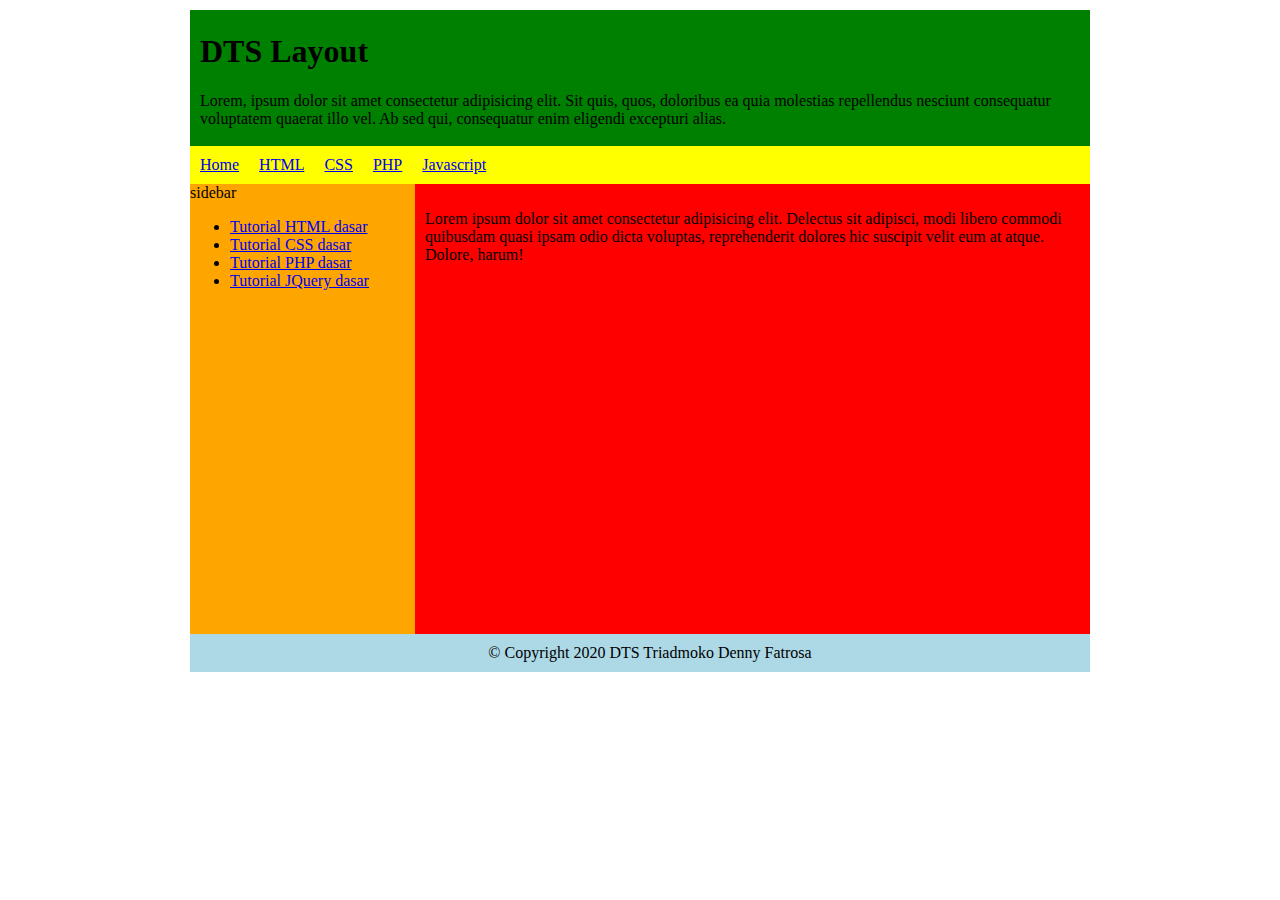
<file: Tugas_pertemuan_2/tugas_2/index.html>
<!DOCTYPE html>
<html lang="en">

<head>
    <meta charset="UTF-8">
    <meta name="viewport" content="width=device-width, initial-scale=1.0">
    <title>DTS Layout</title>
    <link rel="stylesheet" href="style.css">
</head>

<body>
    <title></title>
    <link rel="stylesheet" type="text/css" href="style.css">
    </head>

    <body>
        <div class="wrap">
            <div class="header">
                <h1>DTS Layout</h1>
                <p>Lorem, ipsum dolor sit amet consectetur adipisicing elit. Sit quis, quos, doloribus ea quia molestias
                    repellendus nesciunt consequatur voluptatem quaerat illo vel. Ab sed qui, consequatur enim eligendi
                    excepturi alias.</p>
            </div>
            <div class="menu">
                <ul>
                    <li><a href="#">Home</a></li>
                    <li><a href="#">HTML</a></li>
                    <li><a href="#">CSS</a></li>
                    <li><a href="#">PHP</a></li>
                    <li><a href="#">Javascript</a></li>
                </ul>
            </div>
            <div class="badan">
                <div class="sidebar">
                    sidebar
                    <ul>
                        <li><a href="#">Tutorial HTML dasar</a></li>
                        <li><a href="#">Tutorial CSS dasar</a></li>
                        <li><a href="#">Tutorial PHP dasar</a></li>
                        <li><a href="#">Tutorial JQuery dasar</a></li>
                    </ul>
                </div>
                <div class="content">
                    <p>Lorem ipsum dolor sit amet consectetur adipisicing elit. Delectus sit adipisci, modi libero
                        commodi quibusdam quasi ipsam odio dicta voluptas, reprehenderit dolores hic suscipit velit eum
                        at atque. Dolore, harum!</p>
                </div>
            </div>
            <div class="clear"></div>
            <footer class="footer">&copy; Copyright 2020 DTS Triadmoko Denny Fatrosa</footer>
    </body>

</html>
</file>
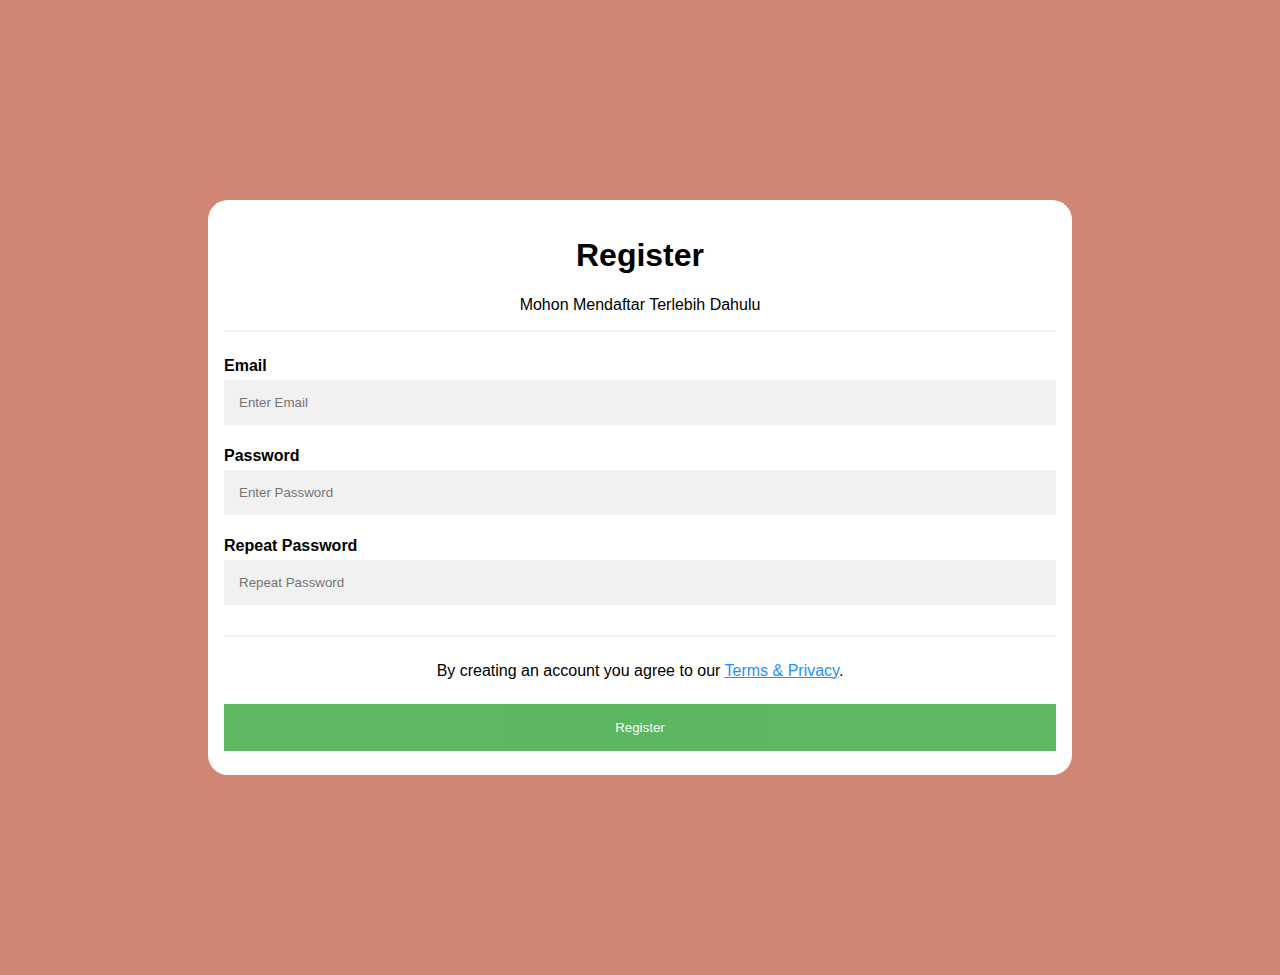
<file: Tugas_pertemuan_2/tugas_3/index.html>
<!DOCTYPE html>
<html lang="en">

<head>
    <meta charset="UTF-8">
    <meta name="viewport" content="width=device-width, initial-scale=1.0">
    <title>Form Register</title>
    <link rel="stylesheet" href="style.css">
</head>

<body>
    <div class="form">
        <form action="/action_page.php">
            <div class="container">
                <h1>Register</h1>
                <p>Mohon Mendaftar Terlebih Dahulu</p>
                <hr>

                <label for="email"><b>Email</b></label>
                <input type="text" placeholder="Enter Email" name="email" id="email" required>

                <label for="psw"><b>Password</b></label>
                <input type="password" placeholder="Enter Password" name="psw" id="psw" required>

                <label for="psw-repeat"><b>Repeat Password</b></label>
                <input type="password" placeholder="Repeat Password" name="psw-repeat" id="psw-repeat" required>
                <hr>
                <p>By creating an account you agree to our <a href="#">Terms & Privacy</a>.</p>

                <button type="submit" class="registerbtn">Register</button>
            </div>
        </form>
    </div>
</body>

</html>
</file>
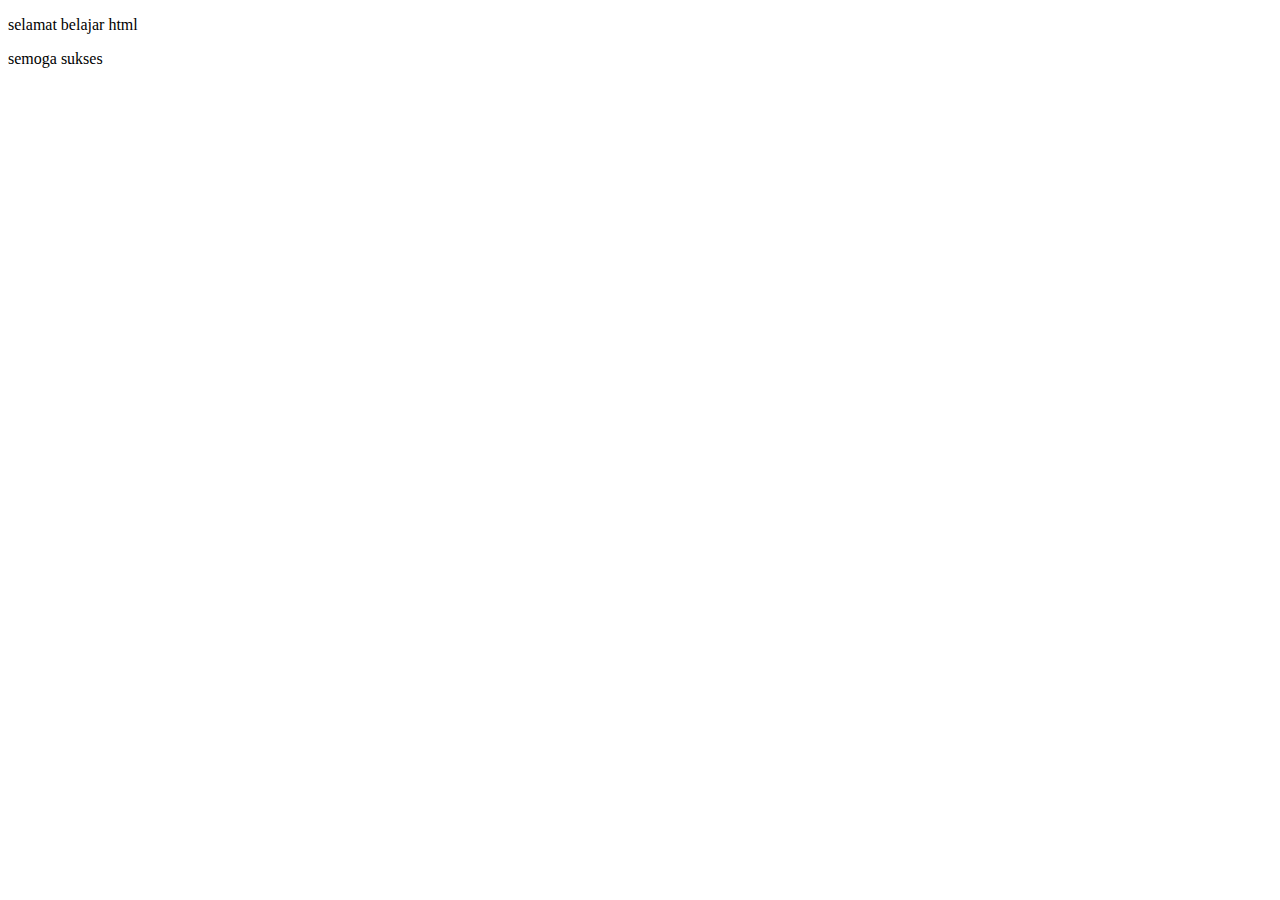
<file: Tugas_pertemuan_4-6/lat_1.html>
<!DOCTYPE html>
<html lang="en">

<head>
    <meta charset="UTF-8">
    <meta name="viewport" content="width=device-width, initial-scale=1.0">
    <title>Tugas 1</title>
</head>

<body>
    <p>selamat belajar html</p>
    <p>semoga sukses</p>
</body>

</html>
</file>
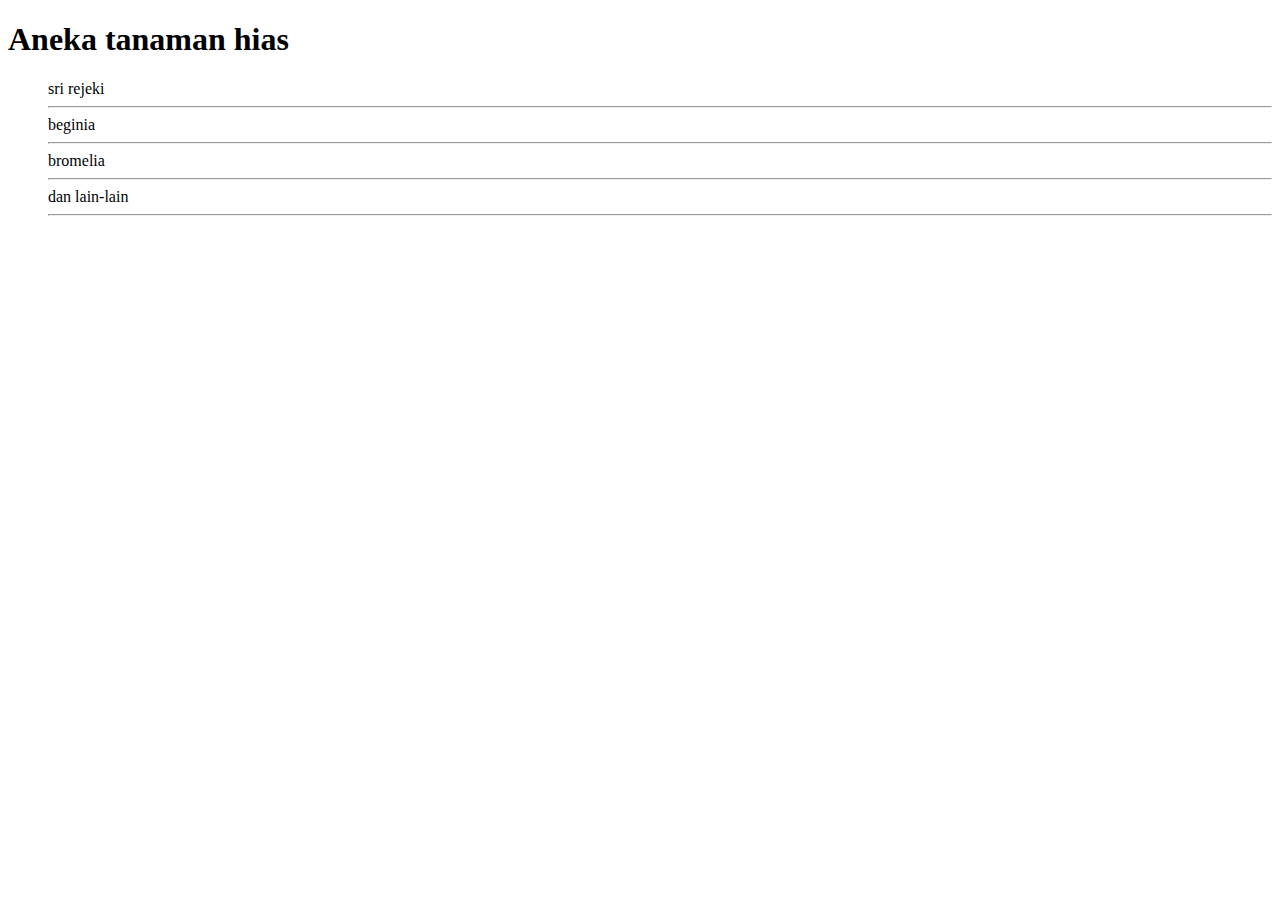
<file: Tugas_pertemuan_4-6/lat_2.html>
<!DOCTYPE html>
<html lang="en">

<head>
    <meta charset="UTF-8">
    <meta name="viewport" content="width=device-width, initial-scale=1.0">
    <title>Tugas 1</title>
    <style>
        li {
            list-style-type: none;
        }
    </style>
</head>

<body>
    <h1>Aneka tanaman hias</h1>
    <ul>
        <li>sri rejeki</li>
        <hr>
        <li>beginia</li>
        <hr>
        <li>bromelia</li>
        <hr>
        <li>dan lain-lain</li>
        <hr>
    </ul>
</body>

</html>
</file>
<file: Tugas_pertemuan_2/tugas_2/style.css>
body {
    margin: 0;
    padding: 0;
}

.wrap {
    background: lightblue;
    width: 900px;
    margin: 10px auto;
}

/*bagian header*/
.wrap .header {
    background: green;
    /*height: 50px;*/
    padding: 2px 10px;
}

/*akhir header*/

/*bagian menu*/
.wrap .menu {
    background: yellow;
}

.wrap .menu ul {
    padding: 0;
    margin: 0;
    background: yellow;
    overflow: hidden;
}

.wrap .menu ul li {
    float: left;
    list-style-type: none;
    padding: 10px;
}

/*akhir menu*/

.clear {
    clear: both;
}

.badan {
    height: 450px;
}

/*bagian sidebar*/
.wrap .badan .sidebar {
    background: orange;
    float: left;
    width: 25%;
    height: 100%;
}

/*akhir sidebar*/

.wrap .badan .content {
    background: red;
    float: left;
    height: 100%;
    width: 75%;
}

.content p {
    padding: 10px;
}

.wrap .footer {
    width: 100%;
    padding: 10px;
    text-align: center;
}
</file>
<file: Tugas_pertemuan_2/tugas_3/style.css>
body {
    font-family: Arial, Helvetica, sans-serif;
    background-color: #D18574;
}

* {
    box-sizing: border-box;
}

.form {
    margin: 200px;
}

.container {
    padding: 16px;
    background-color: white;
    border-radius: 20px;
}

h1 {
    text-align: center;
}

p {
    text-align: center;
}

input[type=text],
input[type=password] {
    width: 100%;
    padding: 15px;
    margin: 5px 0 22px 0;
    display: inline-block;
    border: none;
    background: #f1f1f1;
}

input[type=text]:focus,
input[type=password]:focus {
    background-color: #ddd;
    outline: none;
}

hr {
    border: 1px solid #f1f1f1;
    margin-bottom: 25px;
}

.registerbtn {
    background-color: #4CAF50;
    color: white;
    padding: 16px 20px;
    margin: 8px 0;
    border: none;
    cursor: pointer;
    width: 100%;
    opacity: 0.9;
}

.registerbtn:hover {
    opacity: 1;
}

a {
    color: dodgerblue;
}

.signin {
    background-color: #f1f1f1;
    text-align: center;
}
</file>
